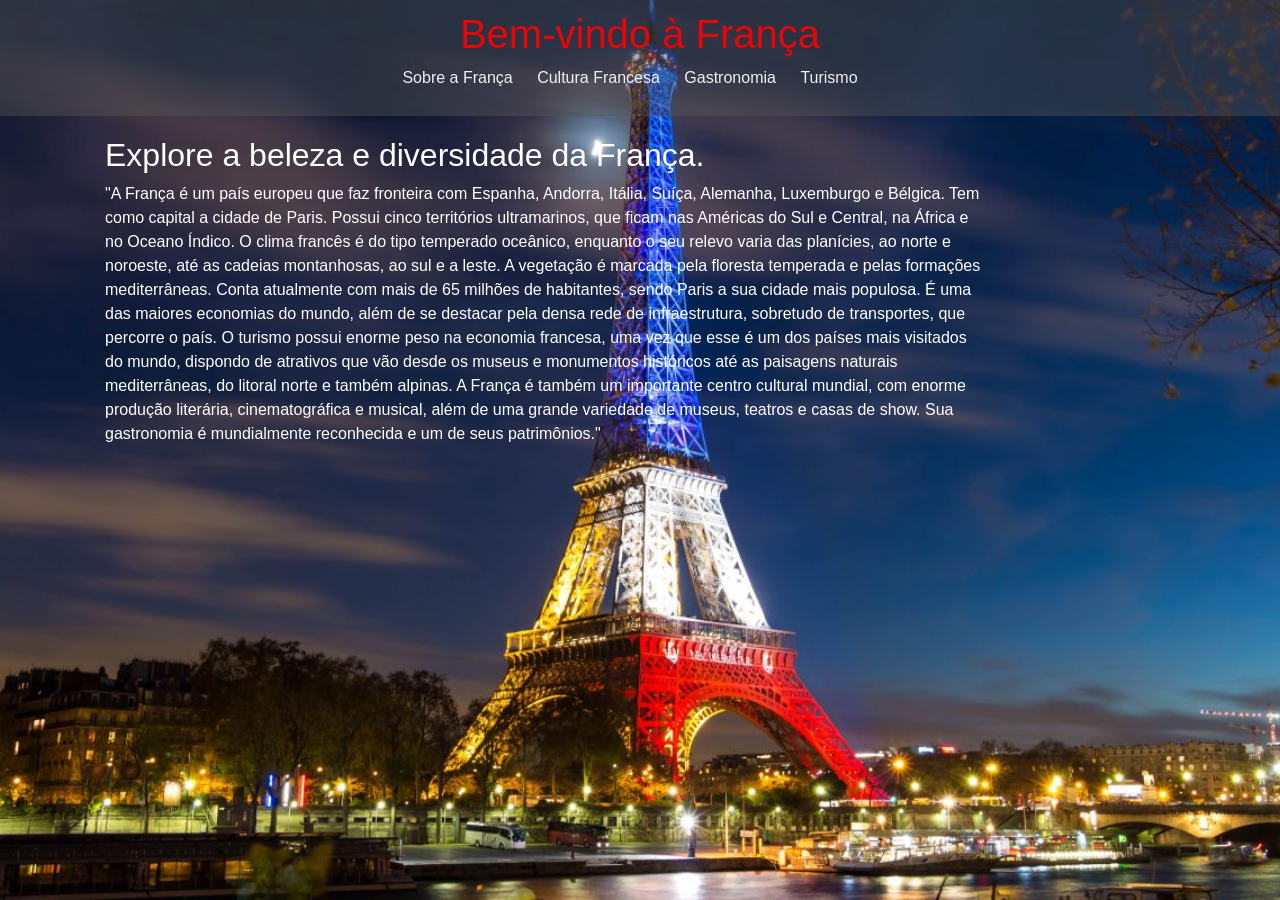
<file: index.html>
<!DOCTYPE html>
<html>
<head>
    <meta charset="utf-8">
    <meta name="viewport" content="width=device-width, initial-scale=1, shrink-to-fit=no">
    <link rel="stylesheet" href="https://stackpath.bootstrapcdn.com/bootstrap/4.1.3/css/bootstrap.min.css" integrity="sha384-MCw98/SFnGE8fJT3GXwEOngsV7Zt27NXFoaoApmYm81iuXoPkFOJwJ8ERdknLPMO" crossorigin="anonymous">
    <link rel="stylesheet" href="estilo3.css">
    <style>
        .image-grid {
            display: flex;
            flex-wrap: wrap;
            justify-content: space-between;
        }

        .square {
            width: calc(33.33% - 20px); 
            margin-bottom: 20px;
            text-align: center; 
        }

        .square img {
            width: 100%; 
            height: 200px; 
            object-fit: cover; 
        }
    </style>
    <title>Descubra a França</title>
</head>
<body>
    <header>
        <h1>Bem-vindo à França</h1>
        <nav>
            <ul>
                <li><a href="sobre.html">Sobre a França</a></li>
                <li><a href="cultura.html">Cultura Francesa</a></li>
                <li><a href="gastronomia.html">Gastronomia</a></li>
                <li><a href="turismo.html">Turismo</a></li>
            </ul>
        </nav>
    </header>
    <div class="container">
        <div class="row">
            <div class="col-md-10">
    <main>
        <h2>Explore a beleza e diversidade da França.</h2>
        <p>"A França é um país europeu que faz fronteira com Espanha, Andorra, Itália, Suíça, Alemanha, Luxemburgo e Bélgica. Tem como capital a cidade de Paris.

            Possui cinco territórios ultramarinos, que ficam nas Américas do Sul e Central, na África e no Oceano Índico.
            
            O clima francês é do tipo temperado oceânico, enquanto o seu relevo varia das planícies, ao norte e noroeste, até as cadeias montanhosas, ao sul e a leste. A vegetação é marcada pela floresta temperada e pelas formações mediterrâneas.
            
            Conta atualmente com mais de 65 milhões de habitantes, sendo Paris a sua cidade mais populosa.
            
            É uma das maiores economias do mundo, além de se destacar pela densa rede de infraestrutura, sobretudo de transportes, que percorre o país.
            
            O turismo possui enorme peso na economia francesa, uma vez que esse é um dos países mais visitados do mundo, dispondo de atrativos que vão desde os museus e monumentos históricos até as paisagens naturais mediterrâneas, do litoral norte e também alpinas.
            
            A França é também um importante centro cultural mundial, com enorme produção literária, cinematográfica e musical, além de uma grande variedade de museus, teatros e casas de show. Sua gastronomia é mundialmente reconhecida e um de seus patrimônios."
            
            
    


</body>
</html>
</file>
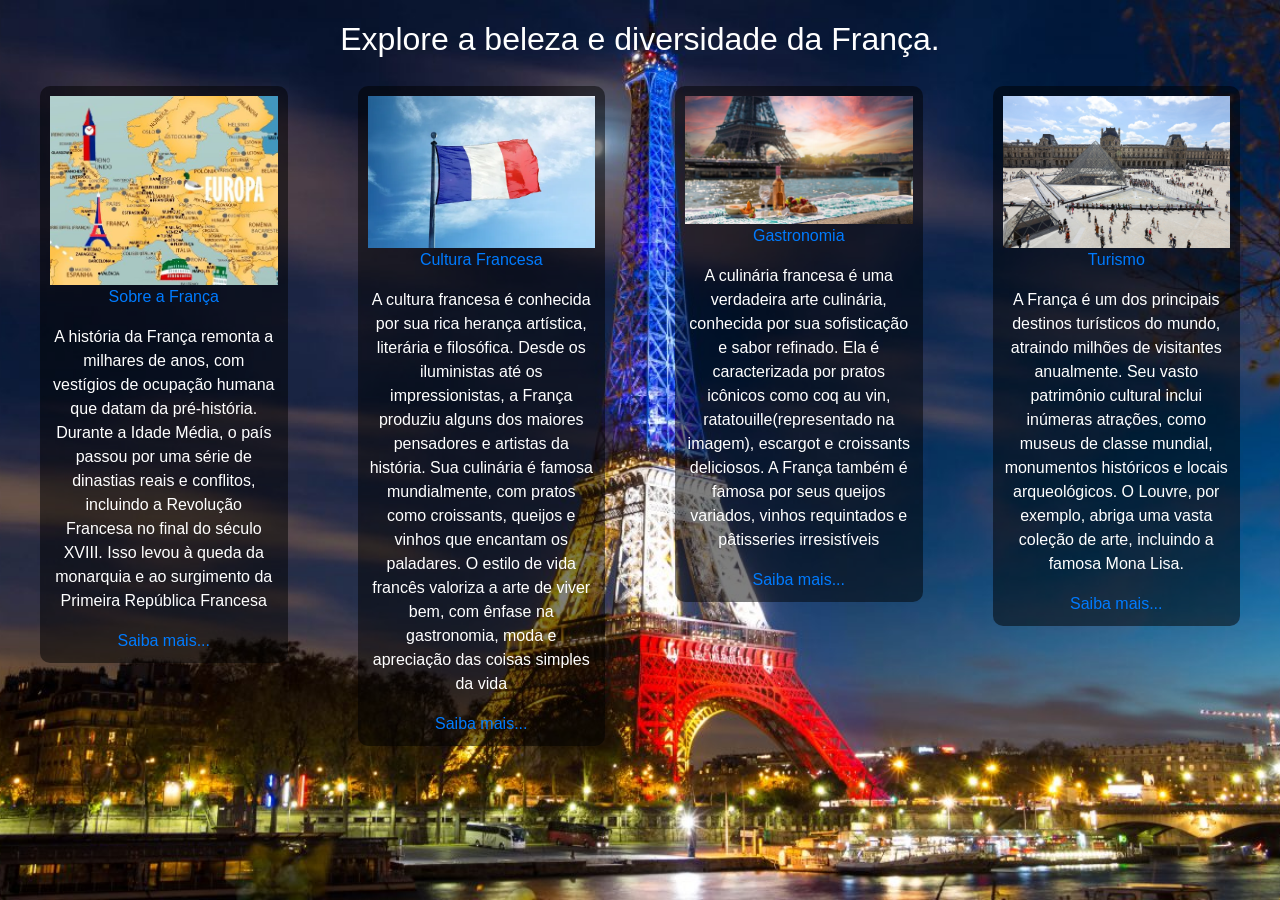
<file: Projeto/index.html>
<!DOCTYPE html>
<html lang="pt-BR">
<head>
    <meta charset="UTF-8">
    <meta name="viewport" content="width=device-width, initial-scale=1.0">
    <link rel="stylesheet" href="https://stackpath.bootstrapcdn.com/bootstrap/4.1.3/css/bootstrap.min.css" integrity="sha384-MCw98/SFnGE8fJT3GXwEOngsV7Zt27NXFoaoApmYm81iuXoPkFOJwJ8ERdknLPMO" crossorigin="anonymous">
    <link rel="stylesheet" href="estilo3.css">
    <title>Sobre a França</title>
    <style>
        main {
            text-align: center; 
        }

        
        body {
            background-image: url('imagens/torre_eiffel_paris.jpg');
            background-size: cover;
            background-repeat: no-repeat;
            background-attachment: fixed;
            background-position: center center;
            margin: 0;
            padding: 0;
            font-family: Arial, sans-serif;
            color: white;
            position: relative; 
        }

        
        .icon-container {
            position: relative; 
            z-index: 2; 
            text-align: center;
            margin: 20px;
            background-color: rgba(0, 0, 0, 0.5); 
            border-radius: 10px; 
            padding: 10px;
        }

        .icon-container img {
            max-width: 100%;
            height: auto;
        }

        
    </style>
</head>
<body>
    <main>
        <h2>Explore a beleza e diversidade da França.</h2>

        
        <div class="row">
            <div class="col-md-3">
                <div class="icon-container">
                    <a href="sobre.html">
                        <img src="imagens/franca-mapamundi.jpeg" alt="Sobre a França">
                        <p>Sobre a França</p></a><p>A história da França remonta a milhares de anos,
                            com vestígios de ocupação humana que datam da pré-história. Durante
                            a Idade Média, o país passou por uma série de dinastias reais e
                            conflitos, incluindo a Revolução Francesa no final do século XVIII.
                            Isso levou à queda da monarquia e ao surgimento da Primeira República Francesa</p>
                            <a href="sobre.html">Saiba mais...</a>
                    
                </div>
            </div>
            <div class="col-md-3">
                <div class="icon-container">
                    <a href="cultura.html">
                        
                        <img src="imagens/bandeira-da-franca.jpeg" alt="Cultura Francesa">
                        <p>Cultura Francesa</p></a><p>A cultura francesa é conhecida por sua rica herança artística,
                             literária e filosófica. Desde os iluministas até os impressionistas, a França produziu
                            alguns dos maiores pensadores e artistas da história. Sua culinária é famosa mundialmente,
                            com pratos como croissants, queijos e vinhos que encantam os paladares. O estilo de vida
                            francês valoriza a arte de viver bem, com ênfase na gastronomia, moda e apreciação das
                             coisas simples da vida</p>
                             <a href="cultura.html">Saiba mais...</a>
                    
                </div>
            </div>
            <div class="col-md-3">
                <div class="icon-container">
                    <a href="gastronomia.html">
                        <img src="imagens/comida-francesa.jpg" alt="Gastronomia">
                        <p>Gastronomia</p></a><p>A culinária francesa é uma verdadeira arte culinária,
                             conhecida por sua sofisticação e sabor refinado. Ela é caracterizada por
                              pratos icônicos como coq au vin, ratatouille(representado na imagem), escargot e croissants deliciosos.
                               A França também é famosa por seus queijos variados, vinhos requintados e pâtisseries irresistíveis</p>
                               <a href="gastronomia.html">Saiba mais...</a>
                    
                </div>
            </div>
            <div class="col-md-3">
                <div class="icon-container">
                    <a href="turismo.html">
                        <img src="imagens/museu-do-louvre-em-paris.jpg" alt="Turismo">
                        <p>Turismo</p></a><p>A França é um dos principais destinos turísticos do mundo,
                            atraindo milhões de visitantes anualmente. Seu vasto patrimônio cultural 
                            inclui inúmeras atrações, como museus de classe mundial, monumentos históricos
                            e locais arqueológicos. O Louvre, por exemplo, abriga uma vasta coleção de arte,
                            incluindo a famosa Mona Lisa.</p>
                            <a href="turismo.html">Saiba mais...</a>
                    
                </div>
            </div>
        </div>

        <div>       
        </div>
    </main>
</body>
</html>
</file>
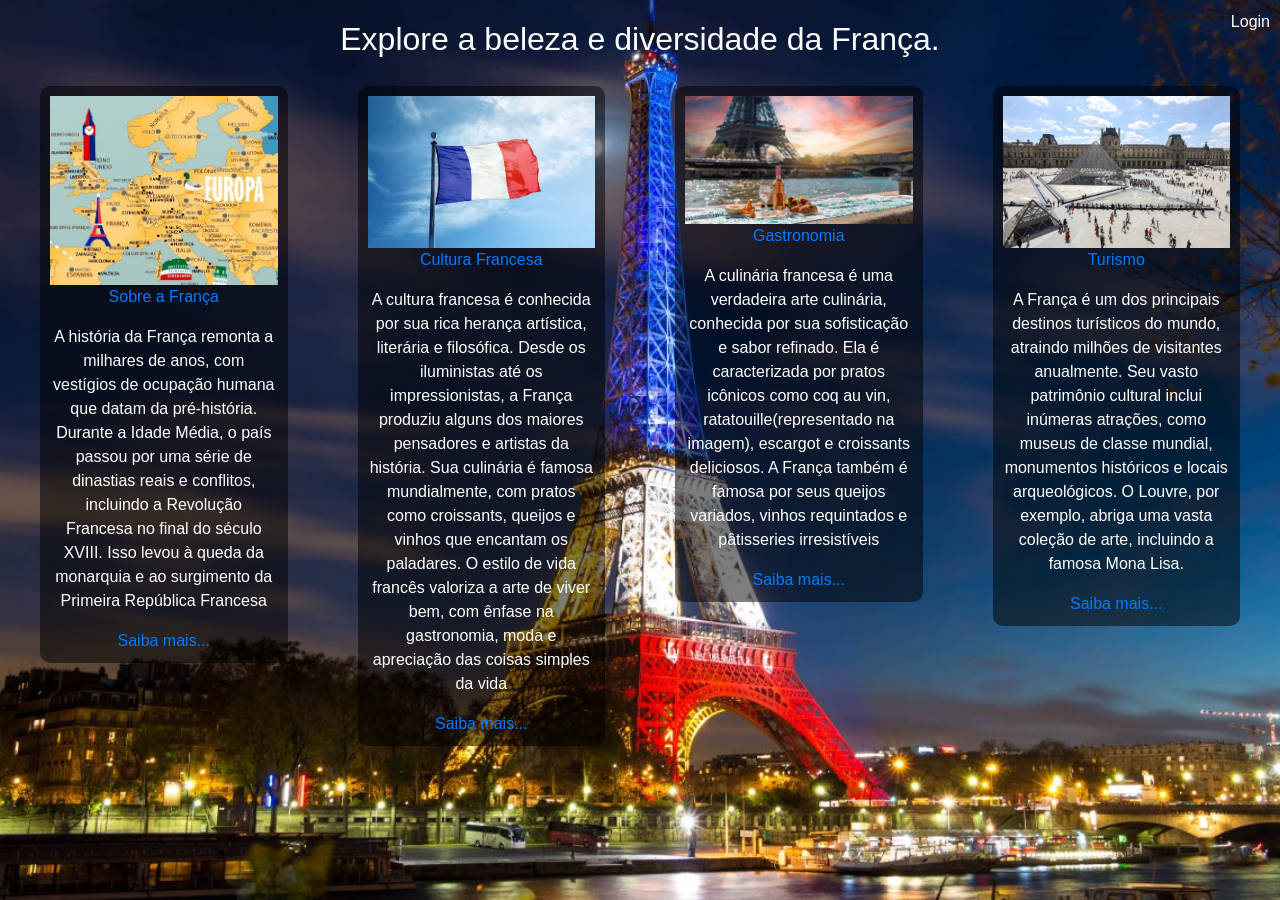
<file: VoltaaoMundo-Franca-main/Projeto/index.html>
<!DOCTYPE html>
<html lang="pt-BR">
<head>
    <meta charset="UTF-8">
    <meta name="viewport" content="width=device-width, initial-scale=1.0">
    <link rel="stylesheet" href="https://stackpath.bootstrapcdn.com/bootstrap/4.1.3/css/bootstrap.min.css" integrity="sha384-MCw98/SFnGE8fJT3GXwEOngsV7Zt27NXFoaoApmYm81iuXoPkFOJwJ8ERdknLPMO" crossorigin="anonymous">
    <link rel="stylesheet" href="estilo3.css">
    <title>Sobre a França</title>
    <style>
        main {
            text-align: center; 
        }

        
        body {
            background-image: url('imagens/torre_eiffel_paris.jpg');
            background-size: cover;
            background-repeat: no-repeat;
            background-attachment: fixed;
            background-position: center center;
            margin: 0;
            padding: 0;
            font-family: Arial, sans-serif;
            color: white;
            position: relative; 
        }

        
        .icon-container {
            position: relative; 
            z-index: 2; 
            text-align: center;
            margin: 20px;
            background-color: rgba(0, 0, 0, 0.5); 
            border-radius: 10px; 
            padding: 10px;
        }

        .icon-container img {
            max-width: 100%;
            height: auto;
        }

        

        
    </style>
</head>
<body>
    <main>
        <h2>Explore a beleza e diversidade da França.</h2>

        
        <div class="row">
            <div class="col-md-3">
                <div class="icon-container">
                    <a href="sobre.html">
                        <img src="imagens/franca-mapamundi.jpeg" alt="Sobre a França">
                        <p>Sobre a França</p></a><p>A história da França remonta a milhares de anos,
                            com vestígios de ocupação humana que datam da pré-história. Durante
                            a Idade Média, o país passou por uma série de dinastias reais e
                            conflitos, incluindo a Revolução Francesa no final do século XVIII.
                            Isso levou à queda da monarquia e ao surgimento da Primeira República Francesa</p>
                            <a href="sobre.html">Saiba mais...</a>
                    
                </div>
            </div>
            <div class="col-md-3">
                <div class="icon-container">
                    <a href="cultura.html">
                        
                        <img src="imagens/bandeira-da-franca.jpeg" alt="Cultura Francesa">
                        <p>Cultura Francesa</p></a><p>A cultura francesa é conhecida por sua rica herança artística,
                             literária e filosófica. Desde os iluministas até os impressionistas, a França produziu
                            alguns dos maiores pensadores e artistas da história. Sua culinária é famosa mundialmente,
                            com pratos como croissants, queijos e vinhos que encantam os paladares. O estilo de vida
                            francês valoriza a arte de viver bem, com ênfase na gastronomia, moda e apreciação das
                             coisas simples da vida</p>
                             <a href="cultura.html">Saiba mais...</a>
                    
                </div>
            </div>
            <div class="col-md-3">
                <div class="icon-container">
                    <a href="gastronomia.html">
                        <img src="imagens/comida-francesa.jpg" alt="Gastronomia">
                        <p>Gastronomia</p></a><p>A culinária francesa é uma verdadeira arte culinária,
                             conhecida por sua sofisticação e sabor refinado. Ela é caracterizada por
                              pratos icônicos como coq au vin, ratatouille(representado na imagem), escargot e croissants deliciosos.
                               A França também é famosa por seus queijos variados, vinhos requintados e pâtisseries irresistíveis</p>
                               <a href="gastronomia.html">Saiba mais...</a>
                    
                </div>
            </div>
            <div class="col-md-3">
                <div class="icon-container">
                    <a href="turismo.html">
                        <img src="imagens/museu-do-louvre-em-paris.jpg" alt="Turismo">
                        <p>Turismo</p></a><p>A França é um dos principais destinos turísticos do mundo,
                            atraindo milhões de visitantes anualmente. Seu vasto patrimônio cultural 
                            inclui inúmeras atrações, como museus de classe mundial, monumentos históricos
                            e locais arqueológicos. O Louvre, por exemplo, abriga uma vasta coleção de arte,
                            incluindo a famosa Mona Lisa.</p>
                            <a href="turismo.html">Saiba mais...</a>
                    
                </div>
            </div>
        </div>

        <div>       
        </div>
        <a href="login.html" class="login-link">Login</a>
    </main>
</body>
</html>
</file>
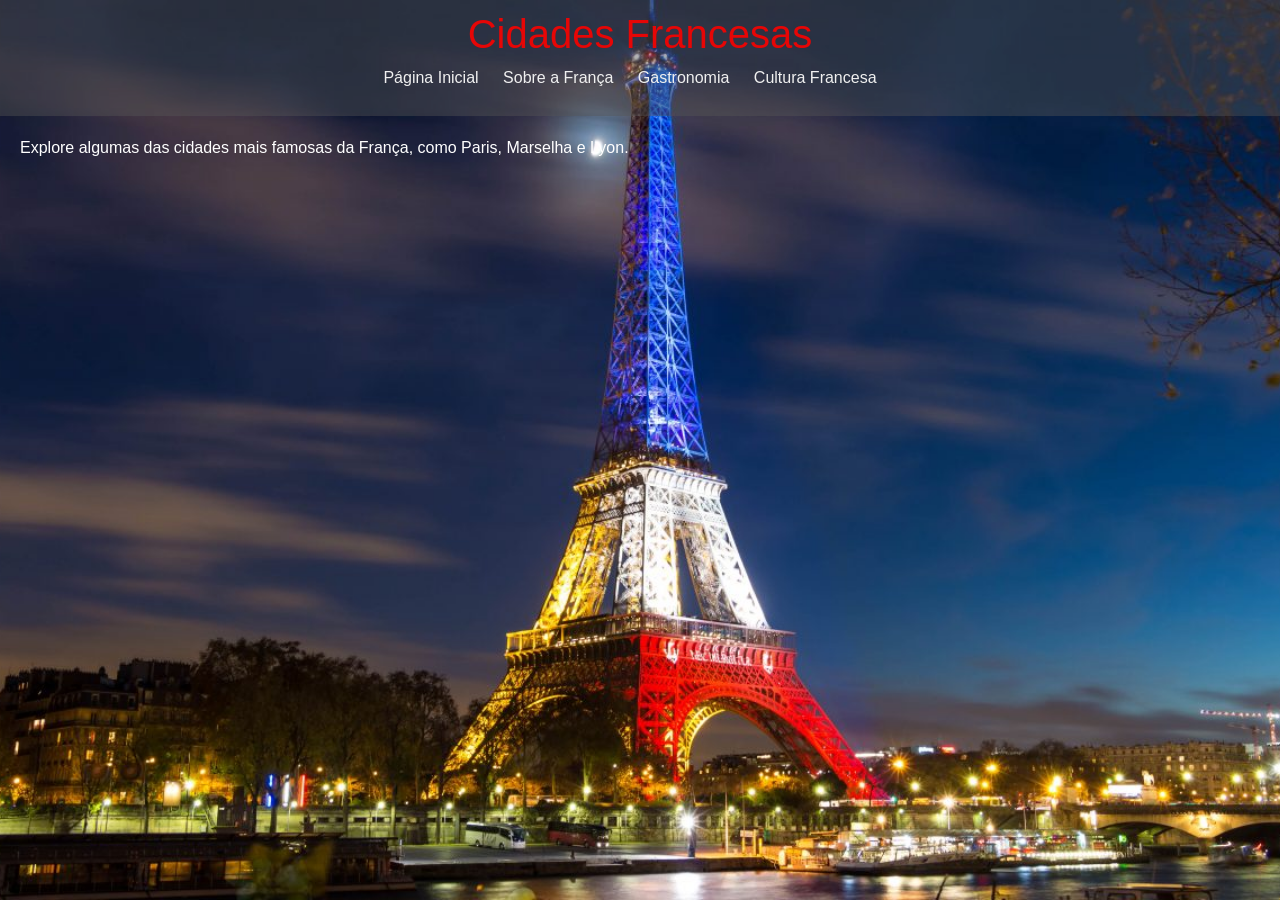
<file: cidades.html>
<!DOCTYPE html>
<html lang="pt-BR">
<head>
    <meta charset="UTF-8">
    <meta name="viewport" content="width=device-width, initial-scale=1.0">
    <link rel="stylesheet" href="https://stackpath.bootstrapcdn.com/bootstrap/4.1.3/css/bootstrap.min.css" integrity="sha384-MCw98/SFnGE8fJT3GXwEOngsV7Zt27NXFoaoApmYm81iuXoPkFOJwJ8ERdknLPMO" crossorigin="anonymous">
    <link rel="stylesheet" href="estilo3.css">
    <title>Cidades Francesas</title>
</head>
<body>
    <header>
        <h1>Cidades Francesas</h1>
        <nav>
            <ul>
                <li><a href="index.html">Página Inicial</a></li>
                <li><a href="sobre.html">Sobre a França</a></li>
                <li><a href="gastronomia.html">Gastronomia</a></li>
                <li><a href="cultura.html">Cultura Francesa</a></li>
            </ul>
        </nav>
    </header>
    <main>
        <p>Explore algumas das cidades mais famosas da França, como Paris, Marselha e Lyon.</p>
    </main>
</body>
</html>
</file>
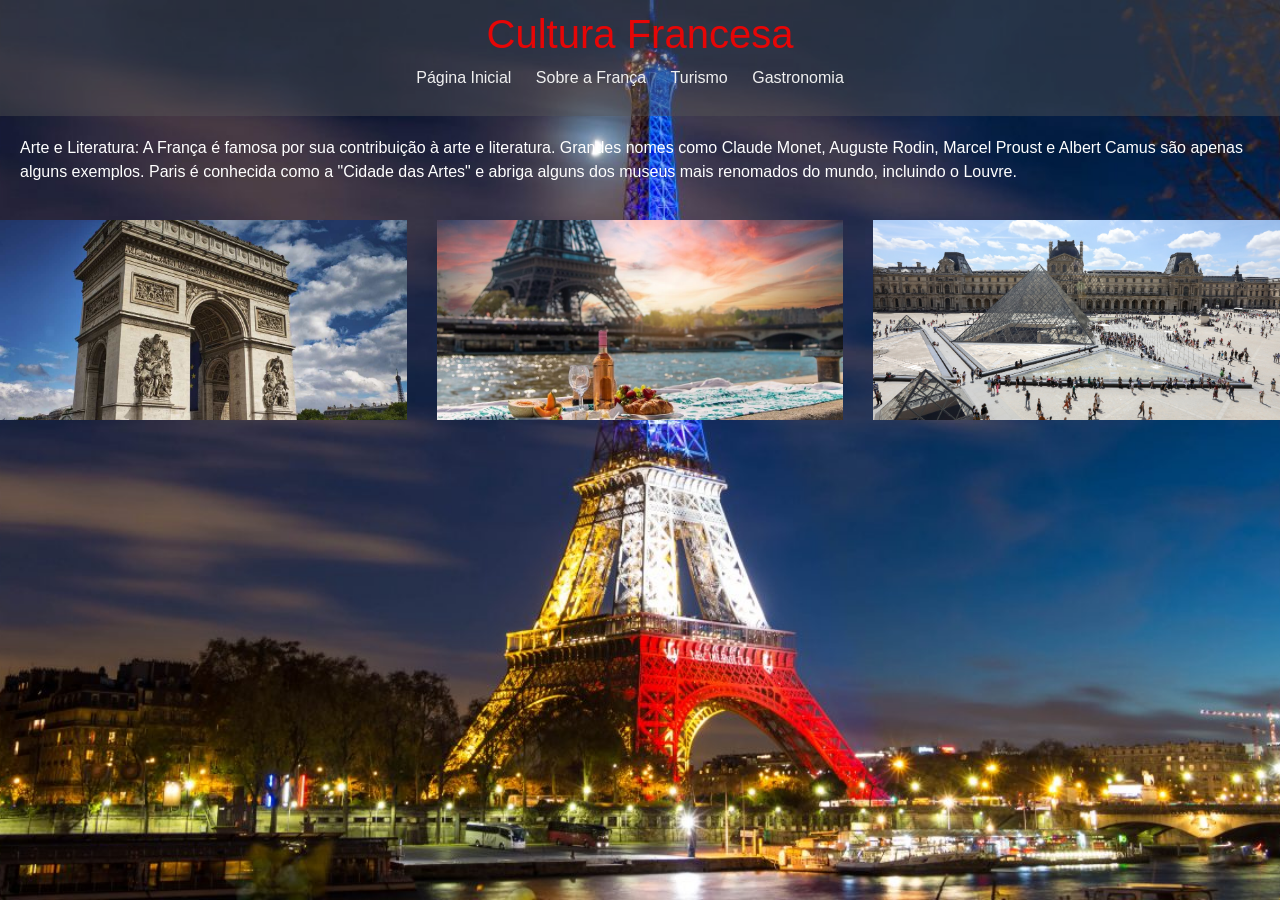
<file: cultura.html>
<!DOCTYPE html>
<html lang="pt-BR">
<head>
    <meta charset="UTF-8">
    <meta name="viewport" content="width=device-width, initial-scale=1.0">
    <link rel="stylesheet" href="https://stackpath.bootstrapcdn.com/bootstrap/4.1.3/css/bootstrap.min.css" integrity="sha384-MCw98/SFnGE8fJT3GXwEOngsV7Zt27NXFoaoApmYm81iuXoPkFOJwJ8ERdknLPMO" crossorigin="anonymous">
    <link rel="stylesheet" href="estilo3.css">
    <title>Cultura Francesa</title>
    <style>
        .image-grid {
            display: flex;
            flex-wrap: wrap;
            justify-content: space-between;
        }

        .square {
            width: calc(33.33% - 20px); 
            margin-bottom: 20px;
            text-align: center; 
        }

        .square img {
            width: 100%; 
            height: 200px; 
            object-fit: cover; 
        }
    </style>
</head>
<body>
    <header>
        <h1>Cultura Francesa</h1>
        <nav>
            <ul>
                <li><a href="index.html">Página Inicial</a></li>
                <li><a href="sobre.html">Sobre a França</a></li>
                <li><a href="cidades.html">Turismo</a></li>
                <li><a href="gastronomia.html">Gastronomia</a></li>
            </ul>
        </nav>
    </header>
    <main>
        <p>Arte e Literatura: A França é famosa por sua contribuição à arte e literatura. Grandes nomes como Claude Monet, Auguste Rodin, Marcel Proust e Albert Camus são apenas alguns exemplos. Paris é conhecida como a "Cidade das Artes" e abriga 
            alguns dos museus mais renomados do mundo, incluindo o Louvre.</p>
    </main>
</main>
<div class="image-grid">
    
    <div class="square">
        <img src="imagens/arco-do-triunfo-paris-1.jpg" alt="Imagem 2">
    </div>
    <div class="square">
        <img src="imagens/comida-francesa.jpg" alt="Imagem 3">
    </div>
    <div class="square">
        <img src="imagens/museu-do-louvre-em-paris.jpg" alt="Imagem 4">
    </div>
</div>
</html>
</file>
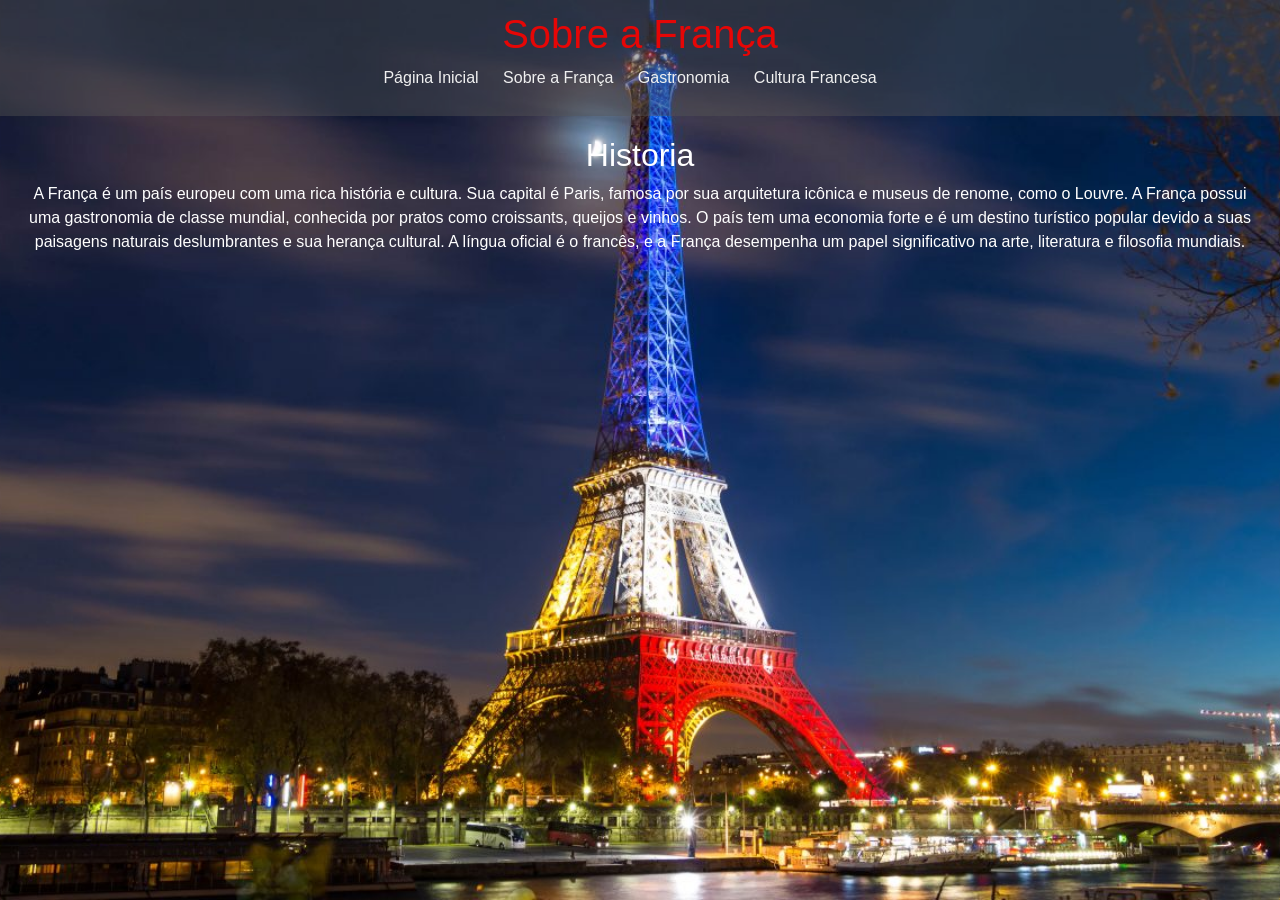
<file: sobre.html>
<!DOCTYPE html>
<html lang="pt-BR">
<head>
    <meta charset="UTF-8">
    <meta name="viewport" content="width=device-width, initial-scale=1.0">
    <link rel="stylesheet" href="https://stackpath.bootstrapcdn.com/bootstrap/4.1.3/css/bootstrap.min.css" integrity="sha384-MCw98/SFnGE8fJT3GXwEOngsV7Zt27NXFoaoApmYm81iuXoPkFOJwJ8ERdknLPMO" crossorigin="anonymous">
    <link rel="stylesheet" href="estilo3.css">
    <title>Sobre a França</title>
    <style>
        main {
            text-align: center; 
        }
    </style>
</head>
<body>
    <header>
        <h1>Sobre a França</h1>
        <nav>
            <ul>
                <li><a href="index.html">Página Inicial</a></li>
                <li><a href="cidades.html">Sobre a França</a></li>
                <li><a href="gastronomia.html">Gastronomia</a></li>
                <li><a href="cultura.html">Cultura Francesa</a></li>
            </ul>
        </nav>
    </header>
    <main>
        <h2>Historia</h2>
        <p>A França é um país europeu com uma rica história e cultura.
             Sua capital é Paris, famosa por sua arquitetura icônica
              e museus de renome, como o Louvre. A França possui uma
               gastronomia de classe mundial, conhecida por pratos como
             croissants, queijos e vinhos. O país tem uma economia
              forte e é um destino turístico popular devido a suas
               paisagens naturais deslumbrantes e sua herança cultural.
                A língua oficial é o francês, e a França desempenha um
                 papel significativo na arte, literatura e filosofia
                 mundiais.</p>
    </main>
</body>
</html>
</file>
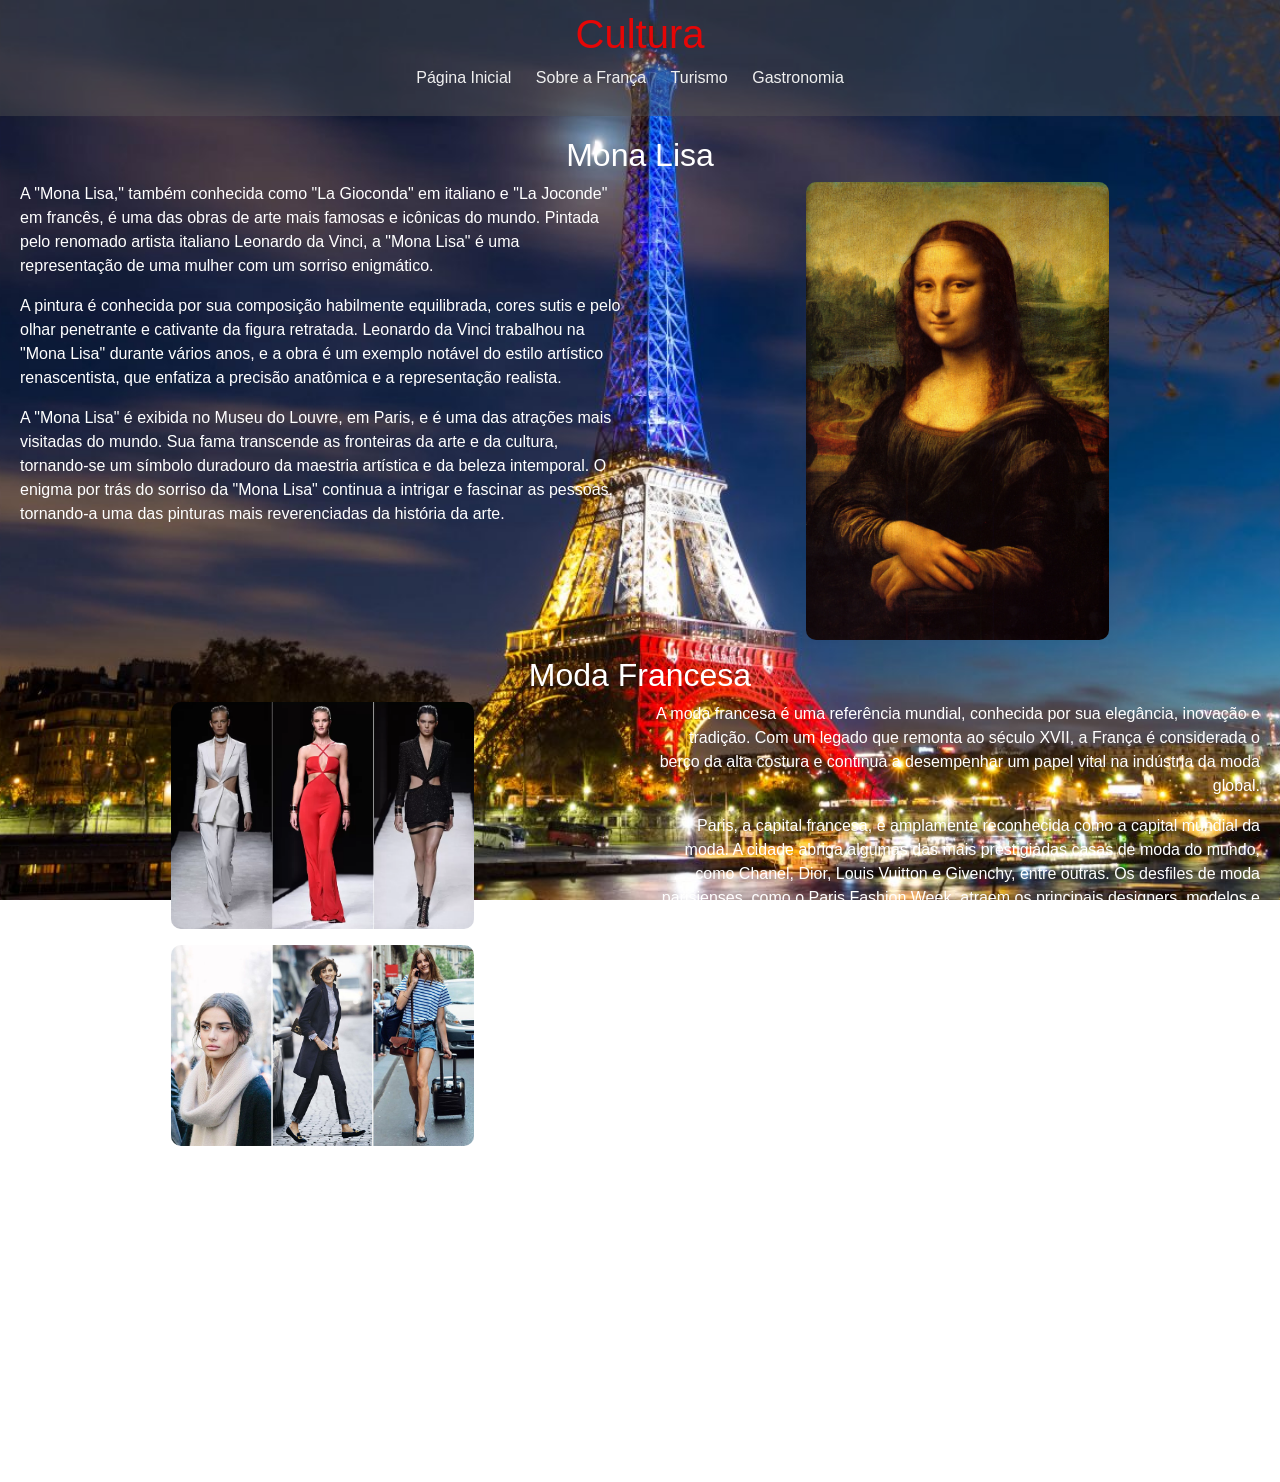
<file: Projeto/cultura.html>
<!DOCTYPE html>
<html lang="pt-BR">
<head>
    <meta charset="UTF-8">
    <meta name="viewport" content="width=device-width, initial-scale=1.0">
    <link rel="stylesheet" href="https://stackpath.bootstrapcdn.com/bootstrap/4.1.3/css/bootstrap.min.css" integrity="sha384-MCw98/SFnGE8fJT3GXwEOngsV7Zt27NXFoaoApmYm81iuXoPkFOJwJ8ERdknLPMO" crossorigin="anonymous">
    <link rel="stylesheet" href="estilo3.css">
    <title>Cultura</title>
    <style>
        main {
            text-align: center; 
        }
    </style>
</head>
<body>
    <header>
        <h1>Cultura</h1>
        <nav>
            <ul>
                <li><a href="index.html">Página Inicial</a></li>
                <li><a href="sobre.html">Sobre a França</a></li>
                <li><a href="turismo.html">Turismo</a></li>
                <li><a href="gastronomia.html">Gastronomia</a></li>
            </ul>
        </nav>
    </header>
    <main>
        <section class="section-margin">
            <h2>Mona Lisa</h2>
            <div class="row">
                <div class="col-md-6 text-left">
                    <p>A "Mona Lisa," também conhecida como "La Gioconda" em italiano e "La Joconde" em francês,
                     é uma das obras de arte mais famosas e icônicas do mundo. Pintada pelo renomado artista 
                     italiano Leonardo da Vinci, a "Mona Lisa" é uma representação de uma mulher com um sorriso enigmático.</p>

                    <p>A pintura é conhecida por sua composição habilmente equilibrada, cores sutis e pelo olhar
                     penetrante e cativante da figura retratada. Leonardo da Vinci trabalhou na "Mona Lisa" 
                     durante vários anos, e a obra é um exemplo notável do estilo artístico renascentista, que enfatiza a precisão anatômica e a representação realista.</p>

                    <p>A "Mona Lisa" é exibida no Museu do Louvre, em Paris, e é uma das atrações mais visitadas do mundo.
                     Sua fama transcende as fronteiras da arte e da cultura, tornando-se um símbolo duradouro da maestria 
                     artística e da beleza intemporal. O enigma por trás do sorriso da "Mona Lisa" continua a intrigar
                      e fascinar as pessoas, tornando-a uma das pinturas mais reverenciadas da história da arte.</p>
                </div>
                <div class="col-md-6 image1-right">
                    <figure>
                        <img class="small-image" src="imagens/monalisa.jpg" alt="Imagem 1">
                    </figure>
                </div>
            </div>
        </section>
        <section class="section-margin">
            <h2>Moda Francesa</h2>
            <div class="row">
                <div class="col-md-6 image2-left">
                    <figure>
                        <img class="small-image" src="imagens/recortes.webp" alt="Imagem 1">
                        
                    </figure>
                    <figure>
                        <img class="small-image" src="imagens/french-fashion-french-style.jpg" alt="Imagem 2">
                        
                    </figure>
                </div>
                <div class="col-md-6 text-right">
                    <p>A moda francesa é uma referência mundial, conhecida por sua elegância, inovação e tradição. Com um legado que remonta ao século XVII, a França é considerada o berço da alta costura e continua a desempenhar um papel vital na indústria da moda global.</p>

                    <p>Paris, a capital francesa, é amplamente reconhecida como a capital mundial da moda. A cidade abriga algumas das mais prestigiadas casas de moda do mundo, como Chanel, Dior, Louis Vuitton e Givenchy, entre outras. Os desfiles de moda parisienses, como o Paris Fashion Week, atraem os principais designers, modelos e entusiastas da moda de todo o mundo.</p>

                    <p>A moda francesa é caracterizada por sua habilidade artesanal excepcional. As roupas são feitas com atenção meticulosa aos detalhes, usando os melhores materiais. A alta costura francesa é conhecida por suas criações exclusivas e feitas sob medida, que frequentemente definem as tendências da temporada.</p>

                    <p>Além da alta costura, a França também é um líder em moda prêt-à-porter, que significa "pronto para vestir". Marcas francesas renomadas oferecem roupas de alta qualidade prontas para o uso, que combinam estilo e funcionalidade.</p>

                    <p>Um aspecto notável da moda francesa é sua capacidade de equilibrar tradição e inovação. Enquanto as casas de moda mantêm o respeito pelas técnicas tradicionais de costura, elas também abraçam a modernidade e a experimentação em suas coleções.</p>

                    <p>A influência da moda francesa se estende além das passarelas. Os franceses têm um estilo de vida elegante e atemporal que valoriza a qualidade sobre a quantidade. Isso se reflete em suas escolhas de moda, onde peças clássicas são consideradas investimentos duradouros.</p>

                    <p>Em resumo, a moda na França é uma fusão de história, arte, criatividade e elegância. Sua influência global é indiscutível, e a paixão dos franceses pela moda continua a inspirar e encantar o mundo da moda.</p>
                
                </div>
            </div>
        </section>
    </main>
</body>
</html>
</file>
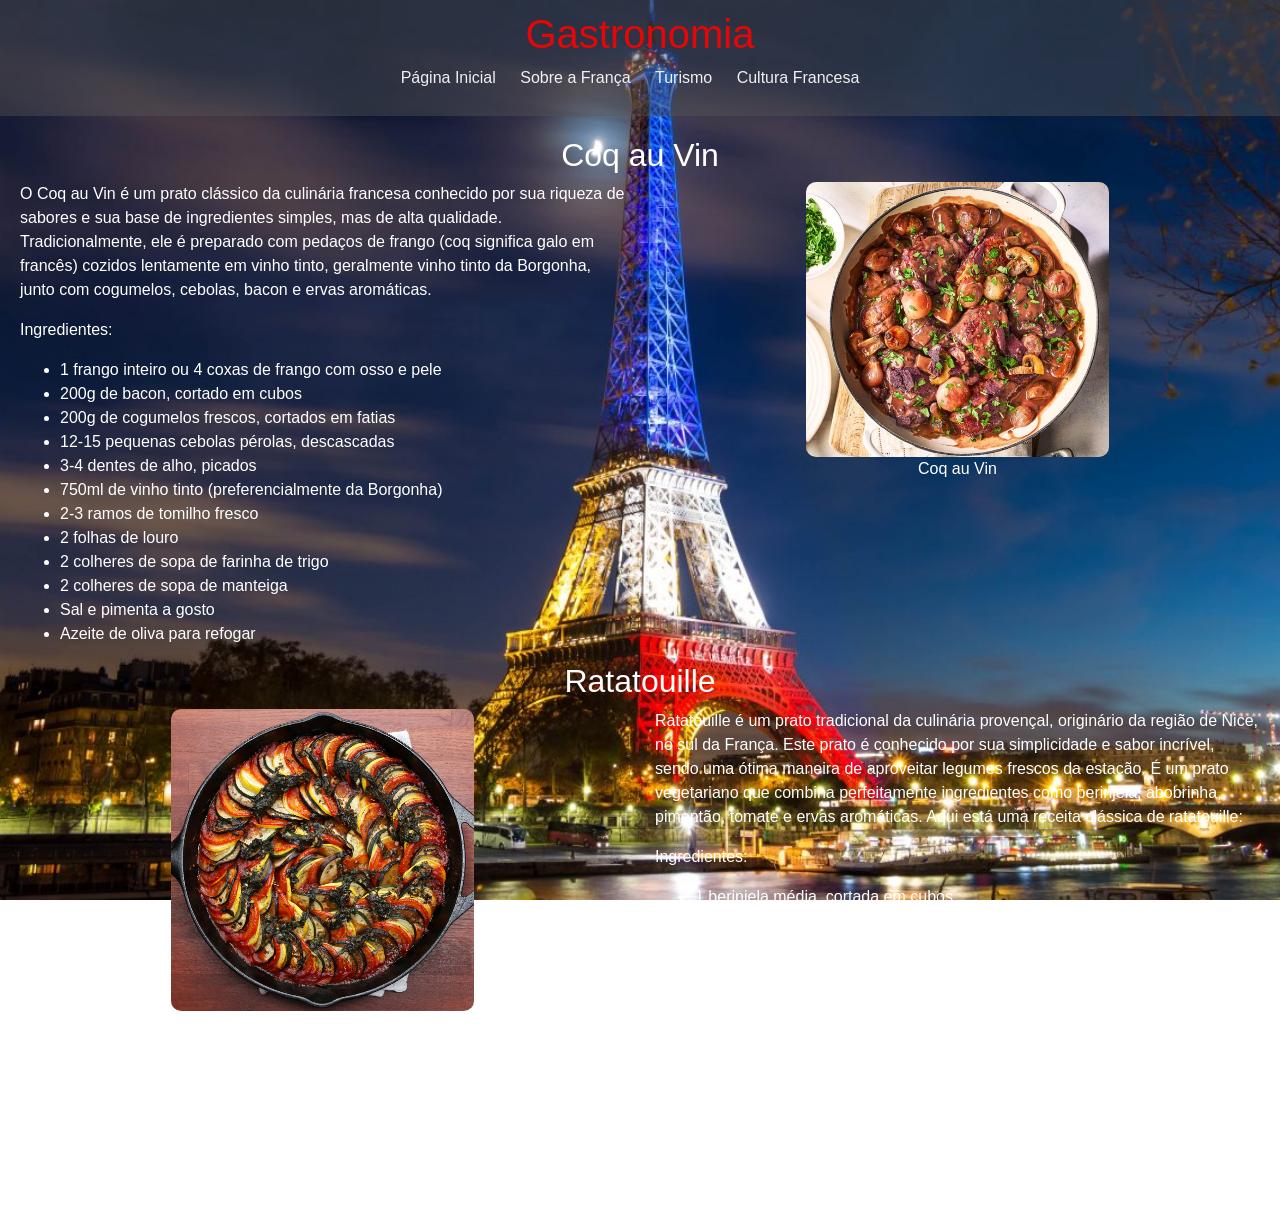
<file: Projeto/gastronomia.html>
<!DOCTYPE html>
<html lang="pt-BR">
<head>
    <meta charset="UTF-8">
    <meta name="viewport" content="width=device-width, initial-scale=1.0">
    <link rel="stylesheet" href="https://stackpath.bootstrapcdn.com/bootstrap/4.1.3/css/bootstrap.min.css" integrity="sha384-MCw98/SFnGE8fJT3GXwEOngsV7Zt27NXFoaoApmYm81iuXoPkFOJwJ8ERdknLPMO" crossorigin="anonymous">
    <link rel="stylesheet" href="estilo3.css">
    <title>Gastronomia</title>
    <style>
        main {
            text-align: center; 
        }
    </style>
</head>
<body>
    <header>
        <h1>Gastronomia</h1>
        <nav>
            <ul>
                <li><a href="index.html">Página Inicial</a></li>
                <li><a href="sobre.html">Sobre a França</a></li>
                <li><a href="turismo.html">Turismo</a></li>
                <li><a href="cultura.html">Cultura Francesa</a></li>
            </ul>
        </nav>
    </header>
    <main>
        <section class="section-margin">
            <h2>Coq au Vin</h2>
            <div class="row">
                <div class="col-md-6 text-left">
                    <p>O Coq au Vin é um prato clássico da culinária francesa conhecido por sua riqueza de sabores e sua base de ingredientes simples, mas de alta qualidade. Tradicionalmente, ele é preparado com pedaços de frango (coq significa galo em francês) cozidos lentamente em vinho tinto, geralmente vinho tinto da Borgonha, junto com cogumelos, cebolas, bacon e ervas aromáticas.</p>

                    <p>Ingredientes:</p>
                    <ul>
                        <li>1 frango inteiro ou 4 coxas de frango com osso e pele</li>
                        <li>200g de bacon, cortado em cubos</li>
                        <li>200g de cogumelos frescos, cortados em fatias</li>
                        <li>12-15 pequenas cebolas pérolas, descascadas</li>
                        <li>3-4 dentes de alho, picados</li>
                        <li>750ml de vinho tinto (preferencialmente da Borgonha)</li>
                        <li>2-3 ramos de tomilho fresco</li>
                        <li>2 folhas de louro</li>
                        <li>2 colheres de sopa de farinha de trigo</li>
                        <li>2 colheres de sopa de manteiga</li>
                        <li>Sal e pimenta a gosto</li>
                        <li>Azeite de oliva para refogar</li>
                    </ul>
                </div>
                <div class="col-md-6 image1-right">
                    <figure>
                        <img class="small-image" src="imagens/coq-au-vin-3740fe3.jpg" alt="Imagem 1">
                        <figcaption>Coq au Vin</figcaption>
                    </figure>
                </div>
            </div>
        </section>
        <section class="section-margin">
            <h2>Ratatouille</h2>
            <div class="row">
                <div class="col-md-6 image2-left">
                    <figure>
                        <img class="small-image" src="imagens/BFV13909_BakedRatatouille-ThumbTextless1080.jpg" alt="Imagem 1">
                        <figcaption>Ratatouille</figcaption>
                    </figure>
                </div>
                <div class="col-md-6 text-left">
                    <p>Ratatouille é um prato tradicional da culinária provençal, originário da região de Nice, no sul da França. Este prato é conhecido por sua simplicidade e sabor incrível, sendo uma ótima maneira de aproveitar legumes frescos da estação. É um prato vegetariano que combina perfeitamente ingredientes como berinjela, abobrinha, pimentão, tomate e ervas aromáticas. Aqui está uma receita clássica de ratatouille:</p>

                    <p>Ingredientes:</p>
                    <ul>
                        <li>1 berinjela média, cortada em cubos</li>
                        <li>1 abobrinha média, cortada em cubos</li>
                        <li>1 pimentão vermelho, cortado em tiras</li>
                        <li>1 pimentão amarelo, cortado em tiras</li>
                        <li>2 tomates maduros, cortados em cubos</li>
                        <li>1 cebola grande, cortada em fatias finas</li>
                        <li>3 dentes de alho, picados</li>
                        <li>2 colheres de sopa de azeite de oliva</li>
                        <li>2 colheres de chá de tomilho fresco</li>
                        <li>2 colheres de chá de manjericão fresco</li>
                        <li>2 colheres de chá de orégano fresco</li>
                        <li>Sal e pimenta a gosto</li>
                    </ul>
                </div>
            </div>
        </section>
    </main>
</body>
</html>
</file>
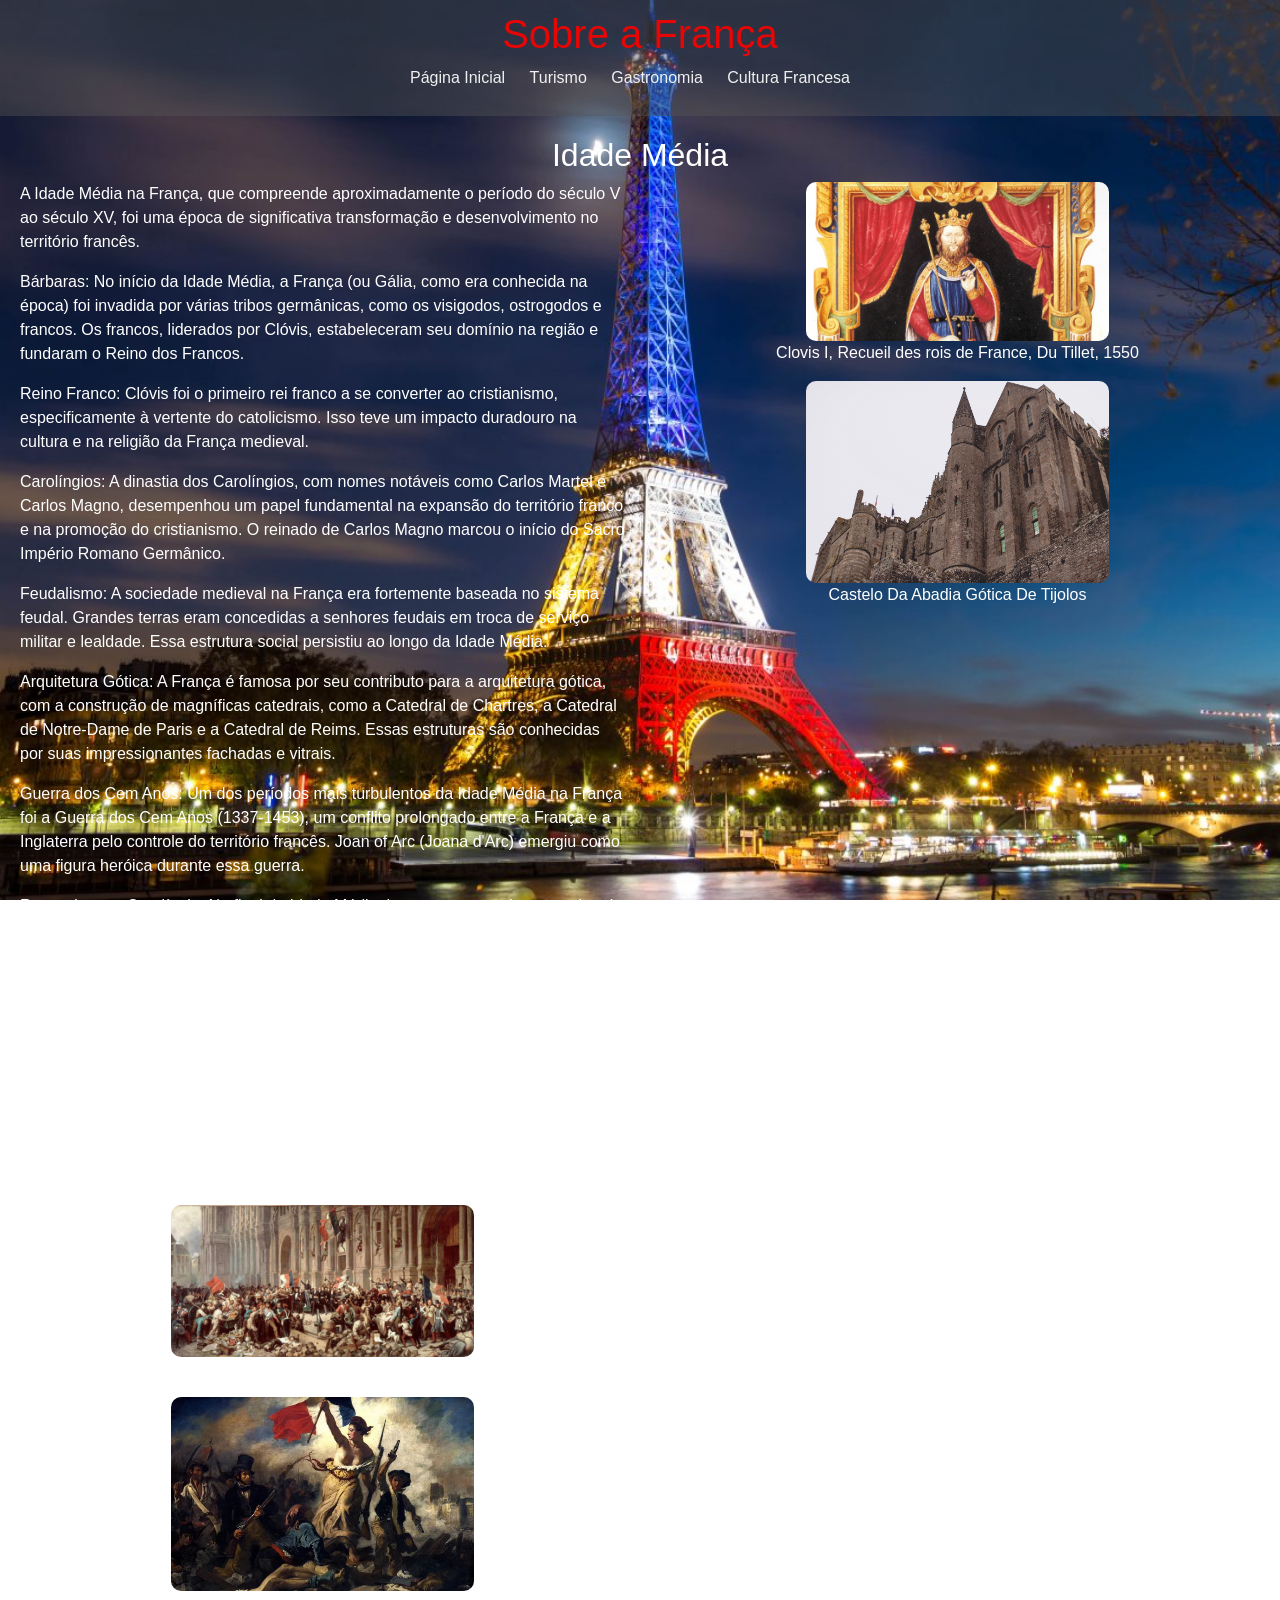
<file: Projeto/sobre.html>
<!DOCTYPE html>
<html lang="pt-BR">
<head>
    <meta charset="UTF-8">
    <meta name="viewport" content="width=device-width, initial-scale=1.0">
    <link rel="stylesheet" href="https://stackpath.bootstrapcdn.com/bootstrap/4.1.3/css/bootstrap.min.css" integrity="sha384-MCw98/SFnGE8fJT3GXwEOngsV7Zt27NXFoaoApmYm81iuXoPkFOJwJ8ERdknLPMO" crossorigin="anonymous">
    <link rel="stylesheet" href="estilo3.css">
    <title>Sobre a França</title>
    <style>
        main {
            text-align: center; 
        }
    </style>
</head>
<body>
    <header>
        <h1>Sobre a França</h1>
        <nav>
            <ul>
                <li><a href="index.html">Página Inicial</a></li>
                <li><a href="turismo.html">Turismo</a></li>
                <li><a href="gastronomia.html">Gastronomia</a></li>
                <li><a href="cultura.html">Cultura Francesa</a></li>
            </ul>
        </nav>
    </header>
    <main>
        <section class="section-margin">
            <h2>Idade Média</h2>
            <div class="row">
                <div class="col-md-6 text-left">
                    <p>A Idade Média na França, que compreende aproximadamente o período do século V ao século XV, foi uma época de significativa transformação e desenvolvimento no território francês. 

                        <p> Bárbaras: No início da Idade Média, a França (ou Gália, como era conhecida na época) foi invadida por várias tribos germânicas, como os visigodos, ostrogodos e francos. Os francos, liderados por Clóvis, estabeleceram seu domínio na região e fundaram o Reino dos Francos.</p>
                        
                        <p>Reino Franco: Clóvis foi o primeiro rei franco a se converter ao cristianismo, especificamente à vertente do catolicismo. Isso teve um impacto duradouro na cultura e na religião da França medieval.</p>
                        
                        <p>Carolíngios: A dinastia dos Carolíngios, com nomes notáveis como Carlos Martel e Carlos Magno, desempenhou um papel fundamental na expansão do território franco e na promoção do cristianismo. O reinado de Carlos Magno marcou o início do Sacro Império Romano Germânico.</p>
                        
                        <p>Feudalismo: A sociedade medieval na França era fortemente baseada no sistema feudal. Grandes terras eram concedidas a senhores feudais em troca de serviço militar e lealdade. Essa estrutura social persistiu ao longo da Idade Média.</p>
                        
                        <p>Arquitetura Gótica: A França é famosa por seu contributo para a arquitetura gótica, com a construção de magníficas catedrais, como a Catedral de Chartres, a Catedral de Notre-Dame de Paris e a Catedral de Reims. Essas estruturas são conhecidas por suas impressionantes fachadas e vitrais.</p>
                        
                        <p>Guerra dos Cem Anos: Um dos períodos mais turbulentos da Idade Média na França foi a Guerra dos Cem Anos (1337-1453), um conflito prolongado entre a França e a Inglaterra pelo controle do território francês. Joan of Arc (Joana d'Arc) emergiu como uma figura heróica durante essa guerra.</p>
                        
                        <p> Renascimento Carolíngio: No final da Idade Média, houve um renascimento cultural conhecido como o Renascimento Carolíngio, que viu um interesse renovado pela arte, literatura e educação.</p>
                        
                        <p>Declínio do Feudalismo: O final da Idade Média na França marcou o declínio gradual do sistema feudal e o surgimento de uma sociedade mais centralizada e unificada sob a autoridade dos reis.</p>
                        
                        <p>A Idade Média na França foi um período complexo, marcado por eventos políticos, culturais e religiosos significativos. A herança desse período continua a desempenhar um papel importante na identidade cultural da França moderna.</p>
                    
                </div>
                <div class="col-md-6 image1-right">
                    <figure>
                        <img class="small-image" src="imagens/Clovis I, Recueil des rois de France, Du Tillet, 1550 copy.jpg" alt="Imagem 1">
                        <figcaption>Clovis I, Recueil des rois de France, Du Tillet, 1550</figcaption>
                    </figure>
                    <figure>
                        <img class="small-image" src="imagens/pexels-maria-orlova-4916117.jpg" alt="Imagem 2">
                        <figcaption>Castelo Da Abadia Gótica De Tijolos</figcaption>
                    </figure>
                </div>
            </div>
        </section>

        <section class="section-margin">
            <h2>Revolução Francesa</h2>
            <div class="row">
                <div class="col-md-6 image2-left">
                    <figure>
                        <img class="small-image" src="imagens/revolucao-francesa-politize-2.jpg.webp" alt="Imagem 1">
                        <figcaption>imagem sobre a revolução</figcaption>
                    </figure>
                    <figure>
                        <img class="small-image" src="imagens/revolucao-francesa.webp" alt="Imagem 2">
                        <figcaption>Foto iconica de uma mulher levantando a bandeira</figcaption>
                    </figure>
                </div>
                <div class="col-md-6 text-right">
                    <p>A Revolução Francesa, ocorrida entre 1789 e 1799, foi um dos eventos mais significativos e impactantes da história mundial. Ela transformou radicalmente a França e teve repercussões globais que moldaram o curso da história política, social e econômica. Aqui está um resumo dos principais acontecimentos e implicações da Revolução Francesa:</p>

                    <p>Causas da Revolução: A Revolução Francesa foi desencadeada por uma série de fatores, incluindo a crescente desigualdade social na França, a má administração financeira da monarquia, o descontentamento generalizado da população e o impacto das ideias iluministas que pregavam liberdade, igualdade e fraternidade.</p>
                    
                    <p>Estados Gerais e Queda da Bastilha: A Revolução começou oficialmente em 1789, quando o rei Luís XVI convocou os Estados Gerais para resolver a crise financeira. Isso levou à formação da Assembleia Nacional, que posteriormente declarou a queda da Bastilha em 14 de julho de 1789, um símbolo da tirania monárquica.</p>
                    
                    <p>Declaração dos Direitos do Homem e do Cidadão: A Assembleia Nacional adotou a Declaração dos Direitos do Homem e do Cidadão, proclamando princípios fundamentais de igualdade, liberdade e fraternidade. Isso serviu como base para os ideais revolucionários.</p>
                    
                    <p>Reformas e Radicalização: A Revolução viu a abolição dos privilégios feudais, a secularização de bens da igreja, a implementação de reformas legais e a criação do Tribunal Revolucionário. No entanto, a Revolução também se radicalizou com a ascensão dos jacobinos e o Reinado do Terror.</p>
                    
                    <p>Napoleão Bonaparte: Após o Reinado do Terror, Napoleão Bonaparte emergiu como uma figura poderosa e liderou um golpe de estado em 1799, estabelecendo o Consulado. Ele eventualmente se tornou o imperador da França e espalhou os ideais revolucionários através das Guerras Napoleônicas.</p>
                    
                    <p>Impacto Global: A Revolução Francesa inspirou movimentos revolucionários em todo o mundo, incluindo as Guerras de Independência da América Latina. Também contribuiu para a disseminação do nacionalismo e dos princípios democráticos.</p>
                    
                    <p>Legado Duradouro: A Revolução Francesa deixou um legado duradouro de ideais democráticos, liberdade e igualdade. Ela influenciou a política, a filosofia e a cultura por décadas e moldou a França moderna.</p>
                    
                    <p>Lições e Desafios: No entanto, a Revolução também enfrentou desafios e contradições, incluindo a violência descontrolada, conflitos internos e a restauração da monarquia. Ela ilustra como a busca por mudança social pode ser complexa e tumultuada.</p>
                     
                <p>A Revolução Francesa é um exemplo notável de como a luta pela liberdade e igualdade pode desencadear transformações profundas em uma sociedade e ter um impacto duradouro na história. Ela continua a ser estudada e debatida como um dos momentos cruciais na evolução da política e da sociedade modernas.</p>
                
                </div>
            </div>
        </section>
    </main>
</body>
</html>
</file>
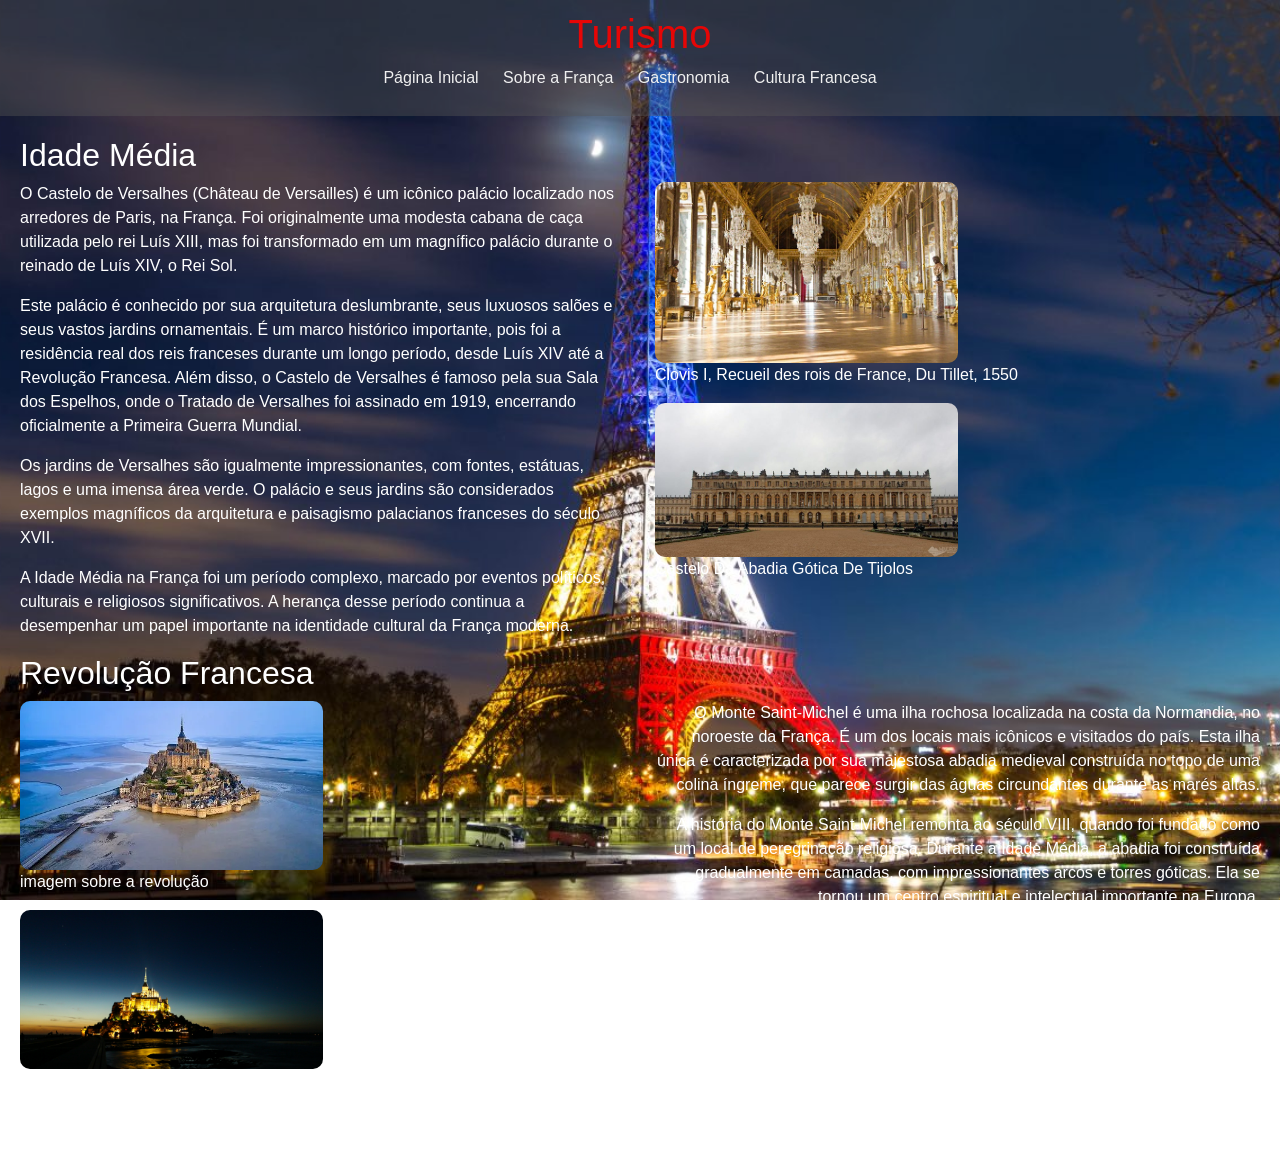
<file: Projeto/turismo.html>
<!DOCTYPE html>
<html lang="pt-BR">
<head>
    <meta charset="UTF-8">
    <meta name="viewport" content="width=device-width, initial-scale=1.0">
    <link rel="stylesheet" href="https://stackpath.bootstrapcdn.com/bootstrap/4.1.3/css/bootstrap.min.css" integrity="sha384-MCw98/SFnGE8fJT3GXwEOngsV7Zt27NXFoaoApmYm81iuXoPkFOJwJ8ERdknLPMO" crossorigin="anonymous">
    <link rel="stylesheet" href="estilo3.css">
    <title>Turismo</title>
</head>
<body>
    <header>
        <h1>Turismo</h1>
        <nav>
            <ul>
                <li><a href="index.html">Página Inicial</a></li>
                <li><a href="sobre.html">Sobre a França</a></li>
                <li><a href="gastronomia.html">Gastronomia</a></li>
                <li><a href="cultura.html">Cultura Francesa</a></li>
            </ul>
        </nav>
    </header>
    <main>
        <section class="section-margin">
            <h2>Idade Média</h2>
            <div class="row">
                <div class="col-md-6 text-left">
                    <p>O Castelo de Versalhes (Château de Versailles) é um icônico palácio localizado nos arredores de Paris, na França. Foi originalmente uma modesta cabana de caça utilizada pelo rei Luís XIII, mas foi transformado em um magnífico palácio durante o reinado de Luís XIV, o Rei Sol.</p>

                    <p> Este palácio é conhecido por sua arquitetura deslumbrante, seus luxuosos salões e seus vastos jardins ornamentais. É um marco histórico importante, pois foi a residência real dos reis franceses durante um longo período, desde Luís XIV até a Revolução Francesa. Além disso, o Castelo de Versalhes é famoso pela sua Sala dos Espelhos, onde o Tratado de Versalhes foi assinado em 1919, encerrando oficialmente a Primeira Guerra Mundial.</p>
                        
                    <p>Os jardins de Versalhes são igualmente impressionantes, com fontes, estátuas, lagos e uma imensa área verde. O palácio e seus jardins são considerados exemplos magníficos da arquitetura e paisagismo palacianos franceses do século XVII.</p>
                        
                    <p>A Idade Média na França foi um período complexo, marcado por eventos políticos, culturais e religiosos significativos. A herança desse período continua a desempenhar um papel importante na identidade cultural da França moderna.</p>
                    
                </div>
                <div class="col-md-6 image1-right">
                    <figure>
                        <img class="small-image" src="imagens/palacio-versalles-m.webp" alt="Imagem 1">
                        <figcaption>Clovis I, Recueil des rois de France, Du Tillet, 1550</figcaption>
                    </figure>
                    <figure>
                        <img class="small-image" src="imagens/palacio-de-versalhes-13-982x500.jpg" alt="Imagem 2">
                        <figcaption>Castelo Da Abadia Gótica De Tijolos</figcaption>
                    </figure>
                </div>
            </div>
        </section>

        <section class="section-margin">
            <h2>Revolução Francesa</h2>
            <div class="row">
                <div class="col-md-6 image2-left">
                    <figure>
                        <img class="small-image" src="imagens/abadia.webp" alt="Imagem 1">
                        <figcaption>imagem sobre a revolução</figcaption>
                    </figure>
                    <figure>
                        <img class="small-image" src="imagens/mont-saint-michel-capa.jpg" alt="Imagem 2">
                        <figcaption>Foto iconica de uma mulher levantando a bandeira</figcaption>
                    </figure>
                </div>
                <div class="col-md-6 text-right">
                    <p>O Monte Saint-Michel é uma ilha rochosa localizada na costa da Normandia, no noroeste da França. É um dos locais mais icônicos e visitados do país. Esta ilha única é caracterizada por sua majestosa abadia medieval construída no topo de uma colina íngreme, que parece surgir das águas circundantes durante as marés altas.</p>

                    <p>A história do Monte Saint-Michel remonta ao século VIII, quando foi fundado como um local de peregrinação religiosa. Durante a Idade Média, a abadia foi construída gradualmente em camadas, com impressionantes arcos e torres góticas. Ela se tornou um centro espiritual e intelectual importante na Europa.</p>
                    
                    <p>O Monte Saint-Michel é especialmente notável por sua localização geográfica única. Durante as marés altas, a ilha fica completamente isolada do continente, parecendo uma fortaleza inexpugnável. Durante as marés baixas, é possível caminhar até a ilha através de uma passarela.</p>
                    
                    <p>A Revolução Francesa é um exemplo notável de como a luta pela liberdade e igualdade pode desencadear transformações profundas em uma sociedade e ter um impacto duradouro na história. Ela continua a ser estudada e debatida como um dos momentos cruciais na evolução da política e da sociedade modernas.</p>
                
                </div>
            </div>
        </section>
    </main>
</body>
</html>
</file>
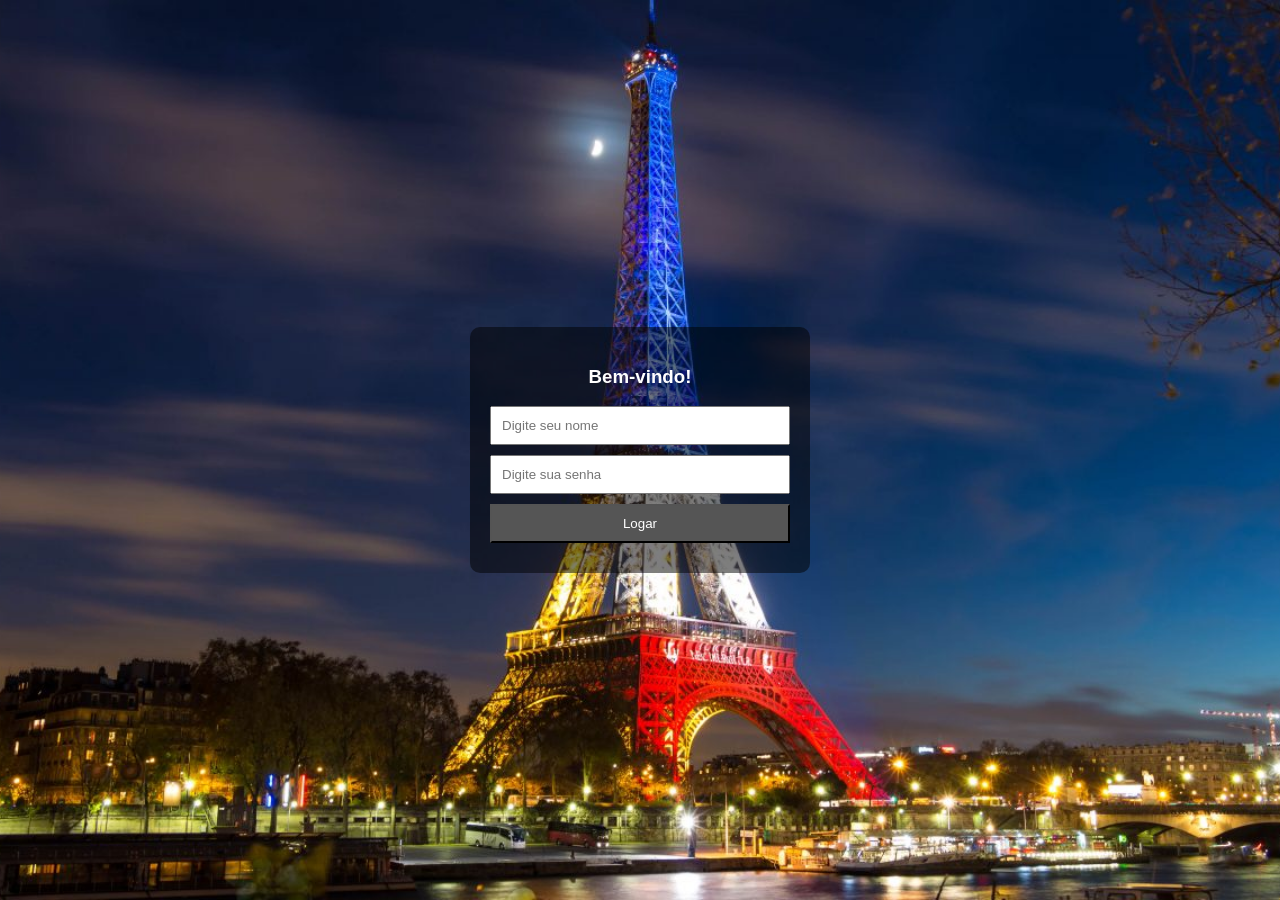
<file: VoltaaoMundo-Franca-main/Projeto/login.html>
<!DOCTYPE html>
<html lang="pt-br">
<head>
    <meta charset="UTF-8">
    <meta http-equiv="X-UA-Compatible" content="IE=edge">
    <meta name="viewport" content="width=device-width, initial-scale=1.0">
    <title>Login</title>
    <style>
        body {
            background-image: url('imagens/torre_eiffel_paris.jpg');
            background-size: cover;
            background-repeat: no-repeat;
            background-attachment: fixed;
            background-position: center center;
            margin: 0;
            padding: 0;
            font-family: Arial, sans-serif;
            color: white;
            display: flex;
            align-items: center;
            justify-content: center;
            height: 100vh;
        }

        h1 {
            text-align: center;
        }

        form {
            background-color: rgba(0, 0, 0, 0.5);
            border-radius: 10px;
            padding: 20px;
            max-width: 300px;
            width: 100%;
        }

        form h3 {
            text-align: center;
        }

        form input {
            width: 100%;
            padding: 10px;
            margin-bottom: 10px;
            box-sizing: border-box;
        }

        form input[type="submit"] {
            background-color: #555;
            color: white;
            cursor: pointer;
        }

        form input[type="submit"]:hover {
            background-color: #333;
        }
    </style>
</head>
<body>
    <form action="usuario-login.php" method="post">
        <h3>Bem-vindo!</h3>
        <input type="text" name="usuario" placeholder="Digite seu nome">
        <input type="password" name="senha" placeholder="Digite sua senha">
        <input type="submit" value="Logar">
    </form>
</body>
</html>
</file>
<file: estilo3.css>
body {
    background-image: url('imagens/torre_eiffel_paris.jpg');
    background-size: cover;
    background-repeat: no-repeat;
    background-attachment: fixed;
    background-position: center center;
    margin: 0;
    padding: 0;
    font-family: Arial, sans-serif;
    color:white
}

header {
    background-color: #5555556c;
    color: rgb(230, 6, 6);
    padding: 10px;
    text-align: center;
}

nav ul {
    list-style-type: none;
    padding: 0;
}

nav ul li {
    display: inline;
    margin-right: 20px;
}

nav a {
    text-decoration: none;
    color: rgb(240, 240, 240);
}

main {
    padding: 20px;
}


.conteudo-transparente {
    background-color: rgb(0, 0, 0); 
    padding: 20px;
    border-radius: 5px;
    box-shadow: 0 0 10px rgb(243, 240, 240);
    color:white
}

.conteudo-transparente h2 {
    font-size: 24px;
    margin-top: 0;
}

.conteudo-transparente p {
    font-size: 16px;
}
</file>
<file: Projeto/estilo3.css>
body {
    background-image: url('imagens/torre_eiffel_paris.jpg');
    background-size: cover;
    background-repeat: no-repeat;
    background-attachment: fixed;
    background-position: center center;
    margin: 0;
    padding: 0;
    font-family: Arial, sans-serif;
    color: white;
    position: relative; 
}


.icon-container {
    position: relative; 
    z-index: 2; 
    text-align: center;
    margin: 20px;
    background-color: rgba(0, 0, 0, 0.5); 
    border-radius: 10px; 
    padding: 10px;
    max-width: 100%;
    height: auto;
}

.icon-container img {
    max-width: 100%;
    height: auto;
}

header {
    background-color: #5555556c;
    color: rgb(230, 6, 6);
    padding: 10px;
    text-align: center;
}

nav ul {
    list-style-type: none;
    padding: 0;
}

nav ul li {
    display: inline;
    margin-right: 20px;
}

nav a {
    text-decoration: none;
    color: rgb(240, 240, 240);
}

main {
    padding: 20px;
}


.conteudo-transparente {
    background-color: rgb(0, 0, 0); 
    padding: 20px;
    border-radius: 5px;
    box-shadow: 0 0 10px rgb(243, 240, 240);
    color:white
}

.conteudo-transparente h2 {
    font-size: 24px;
    margin-top: 0;
}

.conteudo-transparente p {
    font-size: 16px;
}
.main-content p {
    text-align: left;
    
}

.text1-left {
    width: 50%; 
    float: left; 
    padding-right: 20px; 
}

.text2-right {
    width: 50%; 
    float: right; 
    padding-right: 20px; 
}


.clear {
    clear: both;
}


.image1-right {
    width: 50%; 
    float: right; 
}


.image-right img {
    max-width: 100%; 
    height: auto; 
}
.small-image {
    max-width: 100%; 
    height: auto; 
    width: 50%;
    border-radius: 10px; 
}

.image2-left {
    width: 50%; 
    float: right; 
}

.small-image-turismo {
    max-width: 100%; 
    height: auto; 
    width: 60%;
    border-radius: 10px; 
}
</file>
<file: VoltaaoMundo-Franca-main/Projeto/estilo3.css>
body {
    background-image: url('imagens/torre_eiffel_paris.jpg');
    background-size: cover;
    background-repeat: no-repeat;
    background-attachment: fixed;
    background-position: center center;
    margin: 0;
    padding: 0;
    font-family: Arial, sans-serif;
    color: white;
    position: relative; 
}


.icon-container {
    position: relative; 
    z-index: 2; 
    text-align: center;
    margin: 20px;
    background-color: rgba(0, 0, 0, 0.5); 
    border-radius: 10px; 
    padding: 10px;
    max-width: 100%;
    height: auto;
}

.icon-container img {
    max-width: 100%;
    height: auto;
}

header {
    background-color: #5555556c;
    color: rgb(230, 6, 6);
    padding: 10px;
    text-align: center;
}

nav ul {
    list-style-type: none;
    padding: 0;
}

nav ul li {
    display: inline;
    margin-right: 20px;
}

nav a {
    text-decoration: none;
    color: rgb(240, 240, 240);
}

main {
    padding: 20px;
}


.conteudo-transparente {
    background-color: rgb(0, 0, 0); 
    padding: 20px;
    border-radius: 5px;
    box-shadow: 0 0 10px rgb(243, 240, 240);
    color:white
}

.conteudo-transparente h2 {
    font-size: 24px;
    margin-top: 0;
}

.conteudo-transparente p {
    font-size: 16px;
}
.main-content p {
    text-align: left;
    
}

.text1-left {
    width: 50%; 
    float: left; 
    padding-right: 20px; 
}

.text2-right {
    width: 50%; 
    float: right; 
    padding-right: 20px; 
}


.clear {
    clear: both;
}


.image1-right {
    width: 50%; 
    float: right; 
}


.image-right img {
    max-width: 100%; 
    height: auto; 
}
.small-image {
    max-width: 100%; 
    height: auto; 
    width: 50%;
    border-radius: 10px; 
}

.image2-left {
    width: 50%; 
    float: right; 
}

.small-image-turismo {
    max-width: 100%; 
    height: auto; 
    width: 60%;
    border-radius: 10px; 
}

.login-link {
    position: absolute;
    top: 10px;
    right: 10px;
    text-decoration: none;
    color: white;
}
</file>
